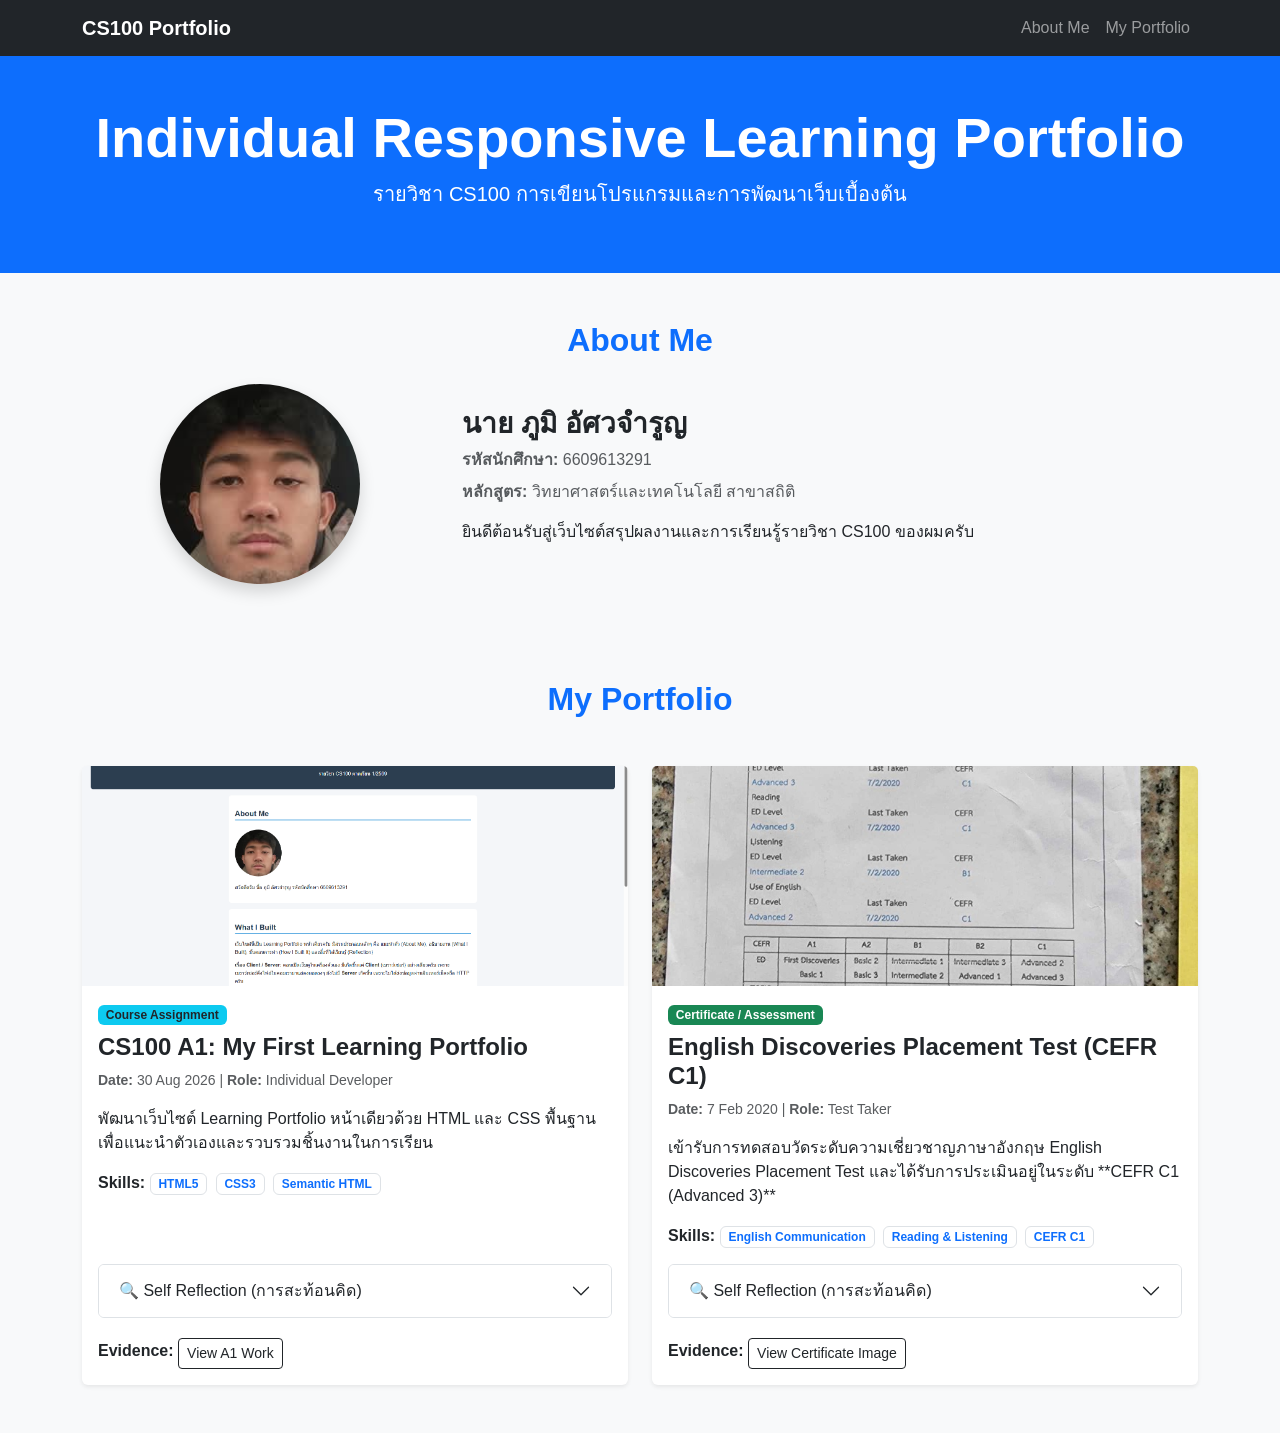
<file: index.html>
<!DOCTYPE html>
<html lang="th">
<head>
    <meta charset="UTF-8">
    <meta name="viewport" content="width=device-width, initial-scale=1.0">
    <title>Learning Portfolio - CS100</title>
    <link href="https://cdn.jsdelivr.net/npm/bootstrap@5.3.0/dist/css/bootstrap.min.css" rel="stylesheet">
    <link rel="stylesheet" href="css/style.css">
</head>
<body>
    <nav class="navbar navbar-expand-lg navbar-dark bg-dark sticky-top">
        <div class="container">
            <a class="navbar-brand fw-bold" href="#">CS100 Portfolio</a>
            <button class="navbar-toggler" type="button" data-bs-toggle="collapse" data-bs-target="#navbarNav">
                <span class="navbar-toggler-icon"></span>
            </button>
            <div class="collapse navbar-collapse" id="navbarNav">
                <ul class="navbar-nav ms-auto">
                    <li class="nav-item"><a class="nav-link" href="#about">About Me</a></li>
                    <li class="nav-item"><a class="nav-link" href="#portfolio">My Portfolio</a></li>
                </ul>
            </div>
        </div>
    </nav>

    <header class="bg-primary text-white text-center py-5">
        <div class="container">
            <h1 class="display-4 fw-bold">Individual Responsive Learning Portfolio</h1>
            <p class="lead">รายวิชา CS100 การเขียนโปรแกรมและการพัฒนาเว็บเบื้องต้น</p>
        </div>
    </header>
    <section id="about" class="py-5">
        <div class="container">
            <h2 class="text-center mb-4 fw-bold text-primary">About Me</h2>
            <div class="row align-items-center">
                <div class="col-md-4 text-center mb-4 mb-md-0">
                    <img src="media/profile.jpg" alt="Profile" class="img-fluid rounded-circle shadow profile-img">
                </div>
                <div class="col-md-8">
                    <h3 class="fw-bold">นาย ภูมิ อัศวจำรูญ</h3>
                    <p class="text-muted mb-2"><strong>รหัสนักศึกษา:</strong> 6609613291</p>
                    <p class="text-muted mb-3"><strong>หลักสูตร:</strong> วิทยาศาสตร์เเละเทคโนโลยี สาขาสถิติ</p>
                    <p>ยินดีต้อนรับสู่เว็บไซต์สรุปผลงานและการเรียนรู้รายวิชา CS100 ของผมครับ</p>
                </div>
            </div>
        </div>
    </section>
    <!-- Section 2: My Portfolio -->
    <section id="portfolio" class="py-5 bg-light">
        <div class="container">
            <h2 class="text-center mb-5 fw-bold text-primary">My Portfolio</h2>
            
            <div class="row g-4">
                
                <!-- Portfolio Item 1: CS100 A1 -->
                <div class="col-lg-6">
                    <div class="card h-100 shadow-sm border-0">
                        <img src="media/a1.png" class="card-img-top portfolio-img-top" alt="A1 Project Screenshot" style="height: 220px; object-fit: cover;">
                        <div class="card-body d-flex flex-column">
                            <div>
                                <span class="badge bg-info text-dark mb-2">Course Assignment</span>
                                <h4 class="card-title fw-bold">CS100 A1: My First Learning Portfolio</h4>
                                <p class="text-muted small"><strong>Date:</strong> 30 Aug 2026 | <strong>Role:</strong> Individual Developer</p>
                                
                                <p class="card-text">
                                    พัฒนาเว็บไซต์ Learning Portfolio หน้าเดียวด้วย HTML และ CSS พื้นฐาน เพื่อแนะนำตัวเองและรวบรวมชิ้นงานในการเรียน
                                </p>

                                <div class="mb-3">
                                    <strong>Skills:</strong>
                                    <span class="badge bg-outline-primary text-primary border me-1">HTML5</span>
                                    <span class="badge bg-outline-primary text-primary border me-1">CSS3</span>
                                    <span class="badge bg-outline-primary text-primary border me-1">Semantic HTML</span>
                                </div>
                            </div>

                            <div class="accordion mt-auto" id="accA1">
                                <div class="accordion-item">
                                    <h2 class="accordion-header">
                                        <button class="accordion-button collapsed" type="button" data-bs-toggle="collapse" data-bs-target="#colA1">
                                            🔍 Self Reflection (การสะท้อนคิด)
                                        </button>
                                    </h2>
                                    <div id="colA1" class="accordion-collapse collapse" data-bs-parent="#accA1">
                                        <div class="accordion-body small">
                                            <p><strong>What I did:</strong> พัฒนาเว็บไซต์หน้าเดียวเพื่อแนะนำตัวเองและแสดงผลงาน โดยจัดโครงสร้างไฟล์และวาง Layout ด้วย HTML/CSS</p>
                                            <p><strong>What I learned:</strong> ได้เรียนรู้โครงสร้าง Semantic HTML การใช้งาน CSS Selectors และการเชื่อมโยงไฟล์รูปภาพกับไฟล์สไตล์</p>
                                            <p><strong>Challenge:</strong> เจอปัญหาการจัด Layout ให้ตรงตามความต้องการ และ Path ของรูปภาพไม่แสดงผล แก้ไขโดยตรวจสอบ Relative Path ให้ถูกต้อง</p>
                                            <p><strong>Next step:</strong> ต้องการพัฒนาเว็บให้รองรับ Responsive Design บนมือถือ และนำ Bootstrap มาช่วยจัดโครงสร้างได้ง่ายขึ้น</p>
                                        </div>
                                    </div>
                                </div>
                            </div>

                            <div class="mt-3">
                                <strong>Evidence:</strong>
                                <a href="media/a1-project.html" target="_blank" class="btn btn-sm btn-outline-dark mt-1">View A1 Work</a>
                            </div>
                        </div>
                    </div>
                </div>

                <!-- Portfolio Item 2: Certificate (English Discoveries) -->
                <div class="col-lg-6">
                    <div class="card h-100 shadow-sm border-0">
                        <img src="media/certificate.jpg" class="card-img-top portfolio-img-top" alt="English Discoveries Certificate" style="height: 220px; object-fit: cover;">
                        <div class="card-body d-flex flex-column">
                            <div>
                                <span class="badge bg-success mb-2">Certificate / Assessment</span>
                                <h4 class="card-title fw-bold">English Discoveries Placement Test (CEFR C1)</h4>
                                <p class="text-muted small"><strong>Date:</strong> 7 Feb 2020 | <strong>Role:</strong> Test Taker</p>
                                
                                <p class="card-text">
                                    เข้ารับการทดสอบวัดระดับความเชี่ยวชาญภาษาอังกฤษ English Discoveries Placement Test และได้รับการประเมินอยู่ในระดับ **CEFR C1 (Advanced 3)**
                                </p>

                                <div class="mb-3">
                                    <strong>Skills:</strong>
                                    <span class="badge bg-outline-primary text-primary border me-1">English Communication</span>
                                    <span class="badge bg-outline-primary text-primary border me-1">Reading & Listening</span>
                                    <span class="badge bg-outline-primary text-primary border me-1">CEFR C1</span>
                                </div>
                            </div>

                            <div class="accordion mt-auto" id="accCert">
                                <div class="accordion-item">
                                    <h2 class="accordion-header">
                                        <button class="accordion-button collapsed" type="button" data-bs-toggle="collapse" data-bs-target="#colCert">
                                            🔍 Self Reflection (การสะท้อนคิด)
                                        </button>
                                    </h2>
                                    <div id="colCert" class="accordion-collapse collapse" data-bs-parent="#accCert">
                                        <div class="accordion-body small">
                                            <p><strong>What I did:</strong> เข้าร่วมการทดสอบภาษาอังกฤษเพื่อประเมินทักษะด้าน Reading, Listening และ Use of English ตามมาตรฐานสากล</p>
                                            <p><strong>What I learned:</strong> ได้ทราบระดับความสามารถภาษาอังกฤษของตนเอง และเข้าใจเกณฑ์การวัดระดับ CEFR</p>
                                            <p><strong>Challenge:</strong> ทักษะการฟัง (Listening) ค่อนข้างท้าทายเนื่องจากความเร็วของภาษา แต่ใช้การจับใจความสำคัญทำให้ผ่านไปได้ด้วยดี</p>
                                            <p><strong>Next step:</strong> นำทักษะภาษาอังกฤษระดับ C1 มาใช้ในการอ่านเอกสาร Technical Documentation สำหรับการเขียนโค้ดและการเรียนวิชาทางคอมพิวเตอร์</p>
                                        </div>
                                    </div>
                                </div>
                            </div>

                            <div class="mt-3">
                                <strong>Evidence:</strong>
                                <a href="media/certificate.jpg" target="_blank" class="btn btn-sm btn-outline-dark mt-1">View Certificate Image</a>
                            </div>
                        </div>
                    </div>
                </div>

            </div>
        </div>
    </section>

    <script src="https://cdn.jsdelivr.net/npm/bootstrap@5.3.0/dist/js/bootstrap.bundle.min.js"></script>
</body>
</html>
</file>
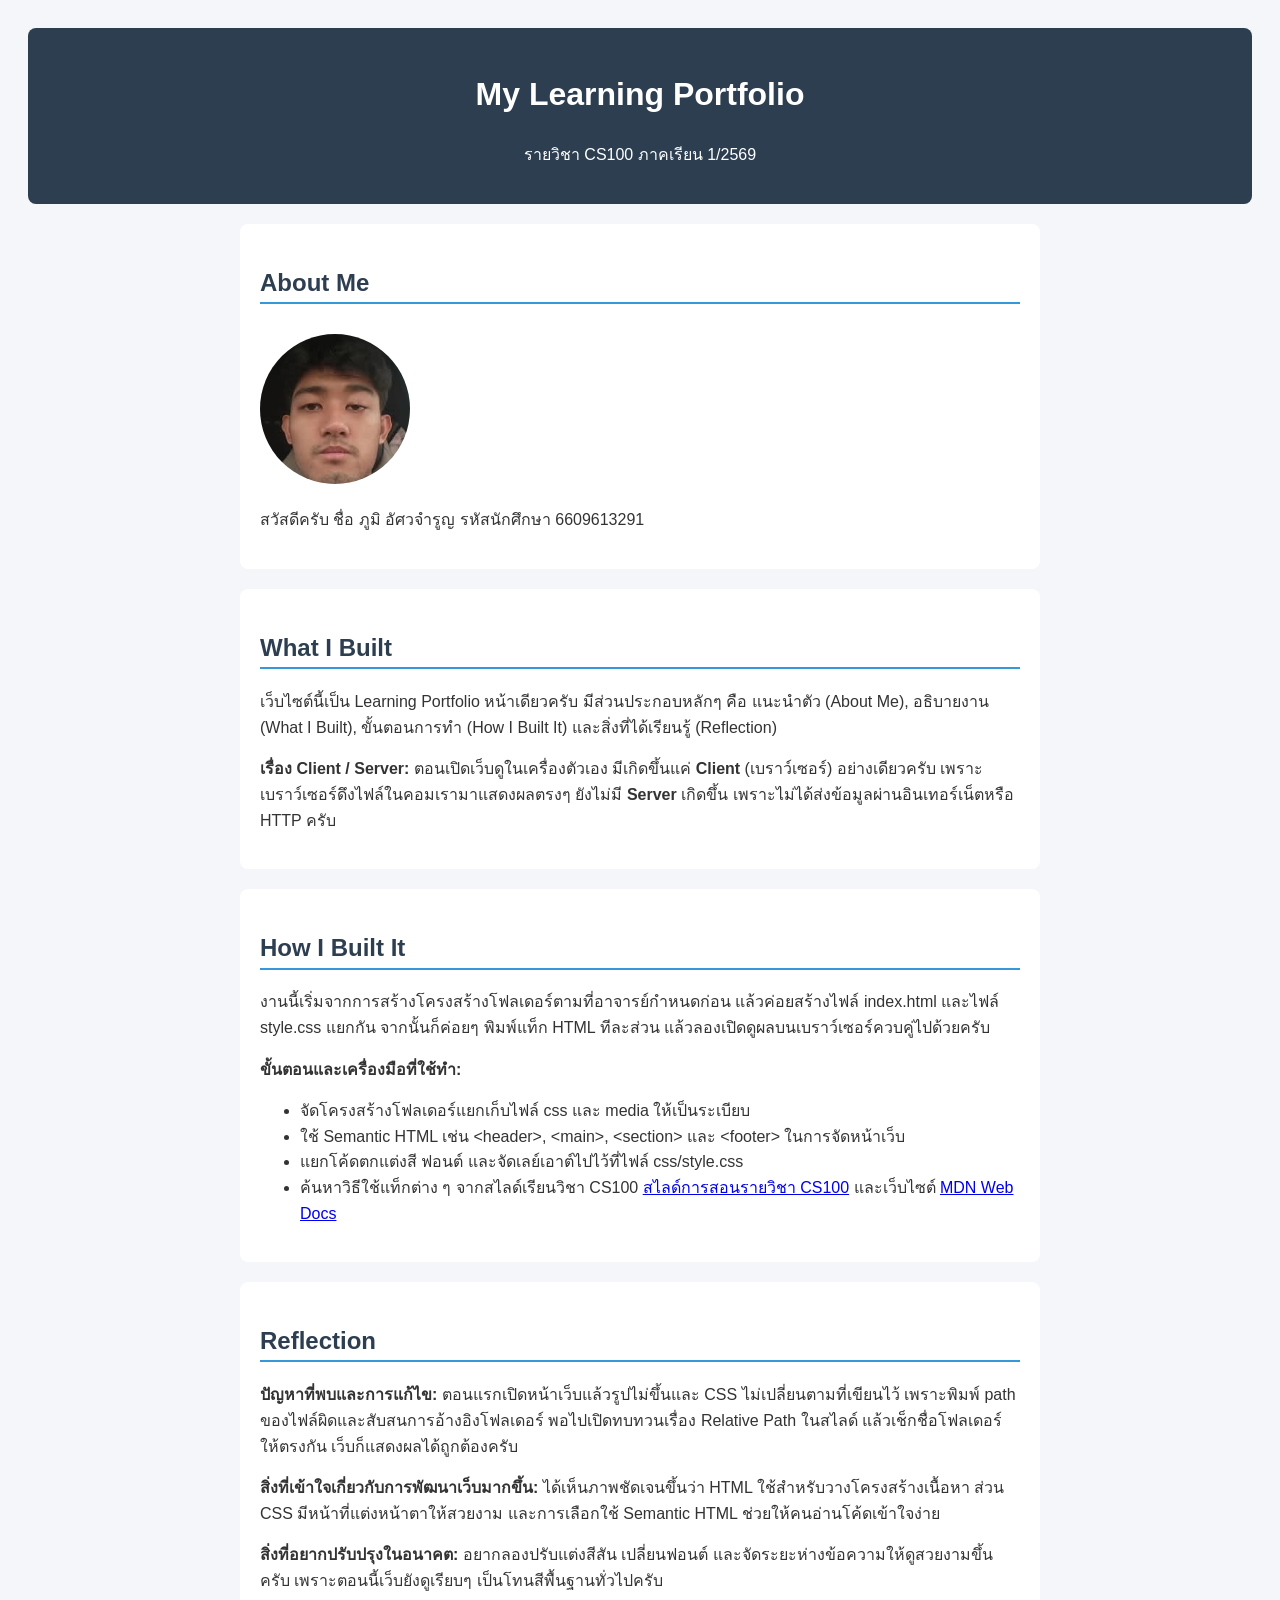
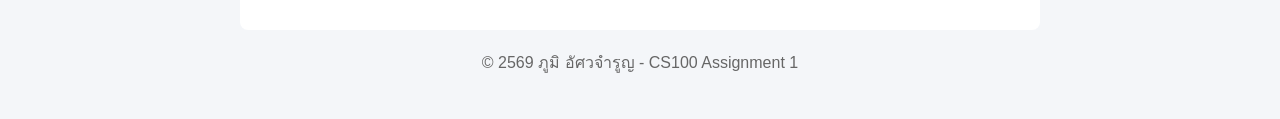
<file: media/a1-project.html>
<!DOCTYPE html>
<html lang="th">
<head>
    <meta charset="UTF-8">
    <meta name="viewport" content="width=device-width, initial-scale=1.0">
    <title>My First Learning Portfolio</title>
    <link rel="stylesheet" href="a1-style.css">
</head>
<body>

    <header>
        <h1>My Learning Portfolio</h1>
        <p>รายวิชา CS100 ภาคเรียน 1/2569</p>
    </header>

    <main>

        <section>
            <h2>About Me</h2>
            <img src="profile.jpg" alt="รูปโปรไฟล์" width="150">
            <p>สวัสดีครับ ชื่อ ภูมิ อัศวจำรูญ รหัสนักศึกษา 6609613291</p>
        </section>
        
        <section id="what-i-built">
            <h2>What I Built</h2>
            <p>เว็บไซต์นี้เป็น Learning Portfolio หน้าเดียวครับ มีส่วนประกอบหลักๆ คือ แนะนำตัว (About Me), อธิบายงาน (What I Built), ขั้นตอนการทำ (How I Built It) และสิ่งที่ได้เรียนรู้ (Reflection)</p>
            <p><strong>เรื่อง Client / Server:</strong> ตอนเปิดเว็บดูในเครื่องตัวเอง มีเกิดขึ้นแค่ <strong>Client</strong> (เบราว์เซอร์) อย่างเดียวครับ เพราะเบราว์เซอร์ดึงไฟล์ในคอมเรามาแสดงผลตรงๆ ยังไม่มี <strong>Server</strong> เกิดขึ้น เพราะไม่ได้ส่งข้อมูลผ่านอินเทอร์เน็ตหรือ HTTP ครับ</p>
        </section>
        
        <section id="how-i-built-it">
            <h2>How I Built It</h2>
            <p>งานนี้เริ่มจากการสร้างโครงสร้างโฟลเดอร์ตามที่อาจารย์กำหนดก่อน แล้วค่อยสร้างไฟล์ index.html และไฟล์ style.css แยกกัน จากนั้นก็ค่อยๆ พิมพ์แท็ก HTML ทีละส่วน แล้วลองเปิดดูผลบนเบราว์เซอร์ควบคู่ไปด้วยครับ</p>
            <p><strong>ขั้นตอนและเครื่องมือที่ใช้ทำ:</strong></p>
            <ul>
                <li>จัดโครงสร้างโฟลเดอร์แยกเก็บไฟล์ css และ media ให้เป็นระเบียบ</li>
                <li>ใช้ Semantic HTML เช่น &lt;header&gt;, &lt;main&gt;, &lt;section&gt; และ &lt;footer&gt; ในการจัดหน้าเว็บ</li>
                <li>แยกโค้ดตกแต่งสี ฟอนต์ และจัดเลย์เอาต์ไปไว้ที่ไฟล์ css/style.css</li>
                <li>ค้นหาวิธีใช้แท็กต่าง ๆ จากสไลด์เรียนวิชา CS100 <a href="https://drive.google.com/file/d/1TZaw1kh5W2r7v5jmxZEmb6zj8TRTS9X8/view" target="_blank">สไลด์การสอนรายวิชา CS100</a> และเว็บไซต์ <a href="https://developer.mozilla.org/" target="_blank">MDN Web Docs</a></li>
            </ul>
        </section>

        <section id="reflection">
            <h2>Reflection</h2>
            <p><strong>ปัญหาที่พบและการแก้ไข:</strong> ตอนแรกเปิดหน้าเว็บแล้วรูปไม่ขึ้นและ CSS ไม่เปลี่ยนตามที่เขียนไว้ เพราะพิมพ์ path ของไฟล์ผิดและสับสนการอ้างอิงโฟลเดอร์ พอไปเปิดทบทวนเรื่อง Relative Path ในสไลด์ แล้วเช็กชื่อโฟลเดอร์ให้ตรงกัน เว็บก็แสดงผลได้ถูกต้องครับ</p>
            <p><strong>สิ่งที่เข้าใจเกี่ยวกับการพัฒนาเว็บมากขึ้น:</strong> ได้เห็นภาพชัดเจนขึ้นว่า HTML ใช้สำหรับวางโครงสร้างเนื้อหา ส่วน CSS มีหน้าที่แต่งหน้าตาให้สวยงาม และการเลือกใช้ Semantic HTML ช่วยให้คนอ่านโค้ดเข้าใจง่าย</p>
            <p><strong>สิ่งที่อยากปรับปรุงในอนาคต:</strong> อยากลองปรับแต่งสีสัน เปลี่ยนฟอนต์ และจัดระยะห่างข้อความให้ดูสวยงามขึ้นครับ เพราะตอนนี้เว็บยังดูเรียบๆ เป็นโทนสีพื้นฐานทั่วไปครับ</p>
        </section>
    </main>

    <footer>
        <p>&copy; 2569 ภูมิ อัศวจำรูญ - CS100 Assignment 1</p>
    </footer>

</body>
</html>
</file>
<file: css/style.css>
body {
    font-family: 'Segoe UI', Tahoma, Geneva, Verdana, sans-serif;
    background-color: #f8f9fa;
}

.profile-img {
    width: 200px;
    height: 200px;
    object-fit: cover;
}
</file>
<file: media/a1-style.css>
body {
    font-family: sans-serif;
    line-height: 1.6;
    background-color: #f4f6f9;
    color: #333;
    padding: 20px;
}

header {
    background-color: #2c3e50;
    color: white;
    text-align: center;
    padding: 20px;
    border-radius: 8px;
}

main {
    max-width: 800px;
    margin: 20px auto;
}

section {
    background: white;
    padding: 20px;
    margin-bottom: 20px;
    border-radius: 8px;
}

h2 {
    color: #2c3e50;
    border-bottom: 2px solid #3498db;
}

img {
    border-radius: 50%;
    margin-top: 10px;
}

footer {
    text-align: center;
    color: #666;
}
</file>
